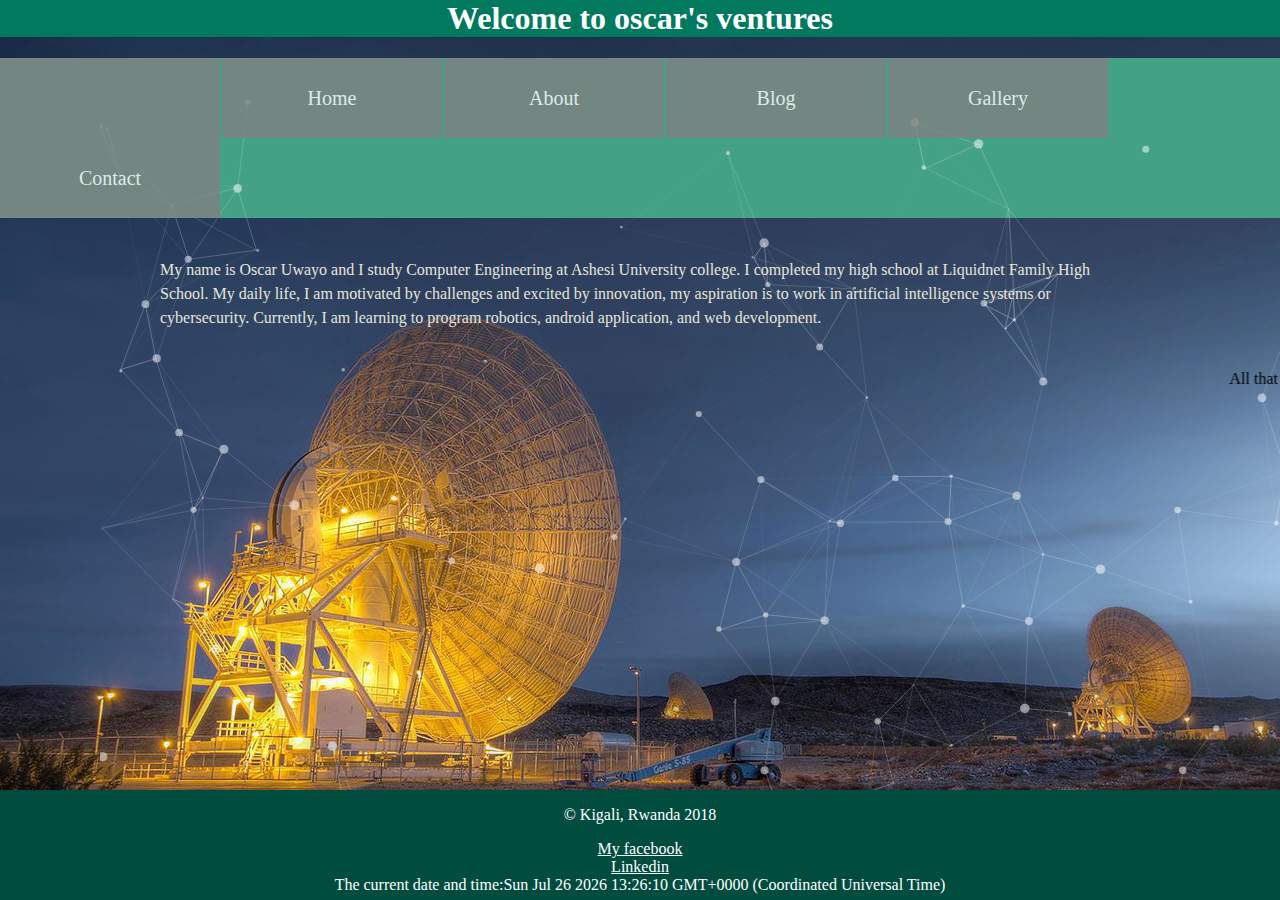
<file: index.html>
<!doctype>
<html lang="en">
<head>
<meta charset="UTF-8">
<title>Oscaruwayo</title>
<link rel="stylesheet" href="style.css">
<script src="https://ajax.googleapis.com/ajax/libs/jquery/3.3.1/jquery.min.js"></script>

</head>
<body >
<div id="particles-js"></div>
<script type="text/javascript" src="particles.js"></script>
<script type="text/javascript" src="app.js"></script>
<header>
<h1>Welcome to oscar's ventures<h1>
</header>
<nav>
  <ul>
  <li><a href="#"><li>Home</li></a>
  <nav><li><a href="About.html">About</li></a></nav>
  <nav><li><a href="Blog.html">Blog</li></a></nav>
  <nav><li><a href="Gallery.html">Gallery</a></li></nav>
  <nav><li><a href="Contact.html">Contact</a>
    <ul>
        <li><a>Map</a></li>
        <li><a>Directions</a></li>
    </ul>
 </li></nav>
  
  </ul>
  <div class="handle">Menu</div>
 </nav>
 <section>
 My name is Oscar Uwayo and I study Computer Engineering at Ashesi University college. 
 I completed my high school at Liquidnet Family High School. 
 My daily life, I am motivated by challenges and excited by innovation, 
 my aspiration is to work in artificial intelligence systems or cybersecurity.
 Currently, I am learning to program robotics, android application, and web development. 
 </section>
 <marquee><p2 style="color:black"> All that is beautiful is not complex, and all that is useful is simple.</p2></marquee>
 
 <script>
 $('.handle').on('click',function(){
 $('nav ul').toggleClass('showing');
 });
 </script>
 <div id="footer">
 <p>&copy; Kigali, Rwanda 2018 </p>
 <a href="https://www.facebook.com/">My facebook </a><br>
<a href="https://www.linkedin.com/in/oscar-uwayo">Linkedin</a><br>
 <script>
document.write("The current date and time:");
var time= new Date();
document.write(time);
</script>
</div> 
 </body>
 </html>
</file>
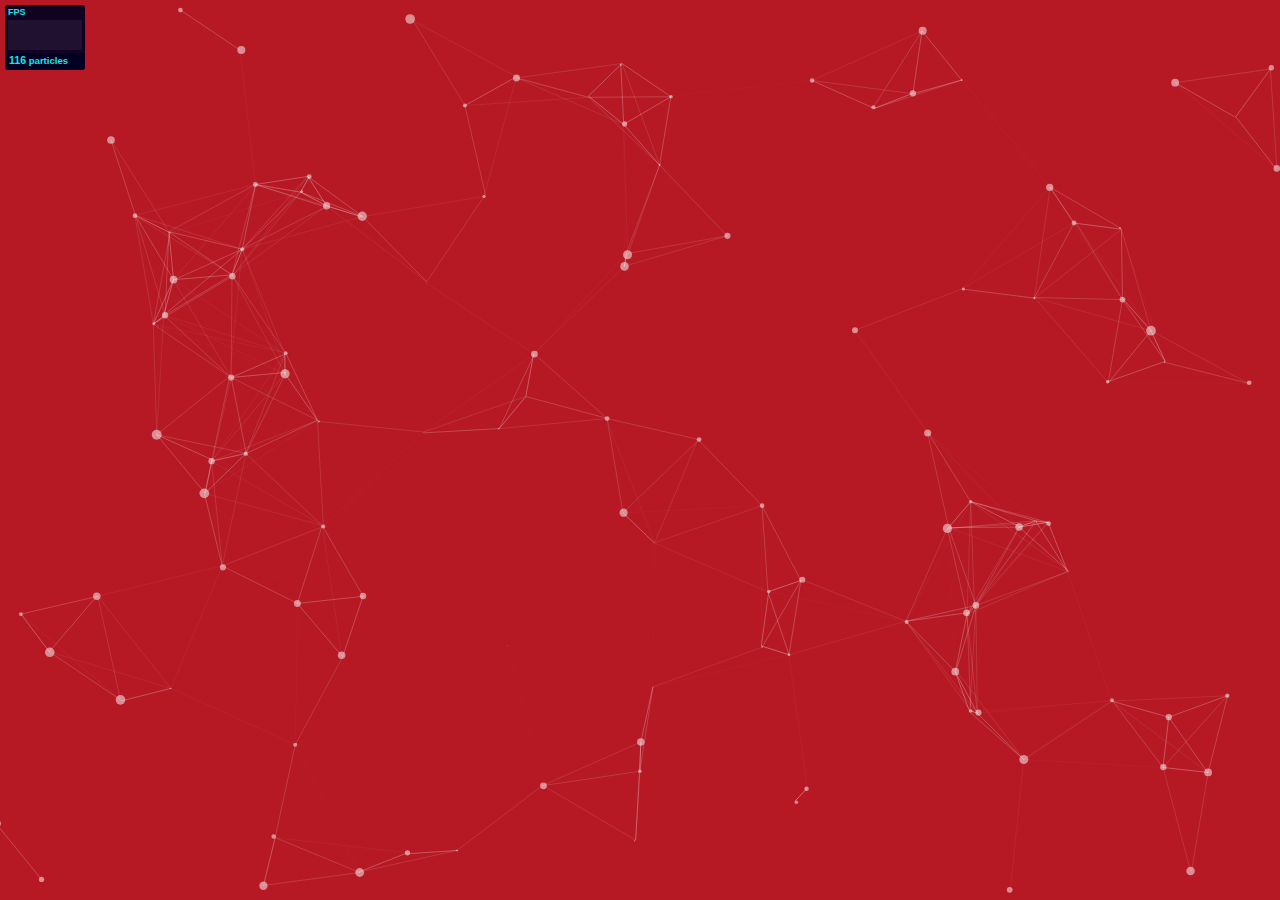
<file: particles.js-master/demo/index.html>
<!DOCTYPE html>
<html lang="en">
<head>
  <meta charset="utf-8">
  <title>particles.js</title>
  <meta name="description" content="particles.js is a lightweight JavaScript library for creating particles.">
  <meta name="author" content="Vincent Garreau" />
  <meta name="viewport" content="width=device-width, initial-scale=1.0, minimum-scale=1.0, maximum-scale=1.0, user-scalable=no">
  <link rel="stylesheet" media="screen" href="css/style.css">
</head>
<body>

<!-- count particles -->
<div class="count-particles">
  <span class="js-count-particles">--</span> particles
</div>

<!-- particles.js container -->
<div id="particles-js"></div>

<!-- scripts -->
<script src="../particles.js"></script>
<script src="js/app.js"></script>

<!-- stats.js -->
<script src="js/lib/stats.js"></script>
<script>
  var count_particles, stats, update;
  stats = new Stats;
  stats.setMode(0);
  stats.domElement.style.position = 'absolute';
  stats.domElement.style.left = '0px';
  stats.domElement.style.top = '0px';
  document.body.appendChild(stats.domElement);
  count_particles = document.querySelector('.js-count-particles');
  update = function() {
    stats.begin();
    stats.end();
    if (window.pJSDom[0].pJS.particles && window.pJSDom[0].pJS.particles.array) {
      count_particles.innerText = window.pJSDom[0].pJS.particles.array.length;
    }
    requestAnimationFrame(update);
  };
  requestAnimationFrame(update);
</script>

</body>
</html>
</file>
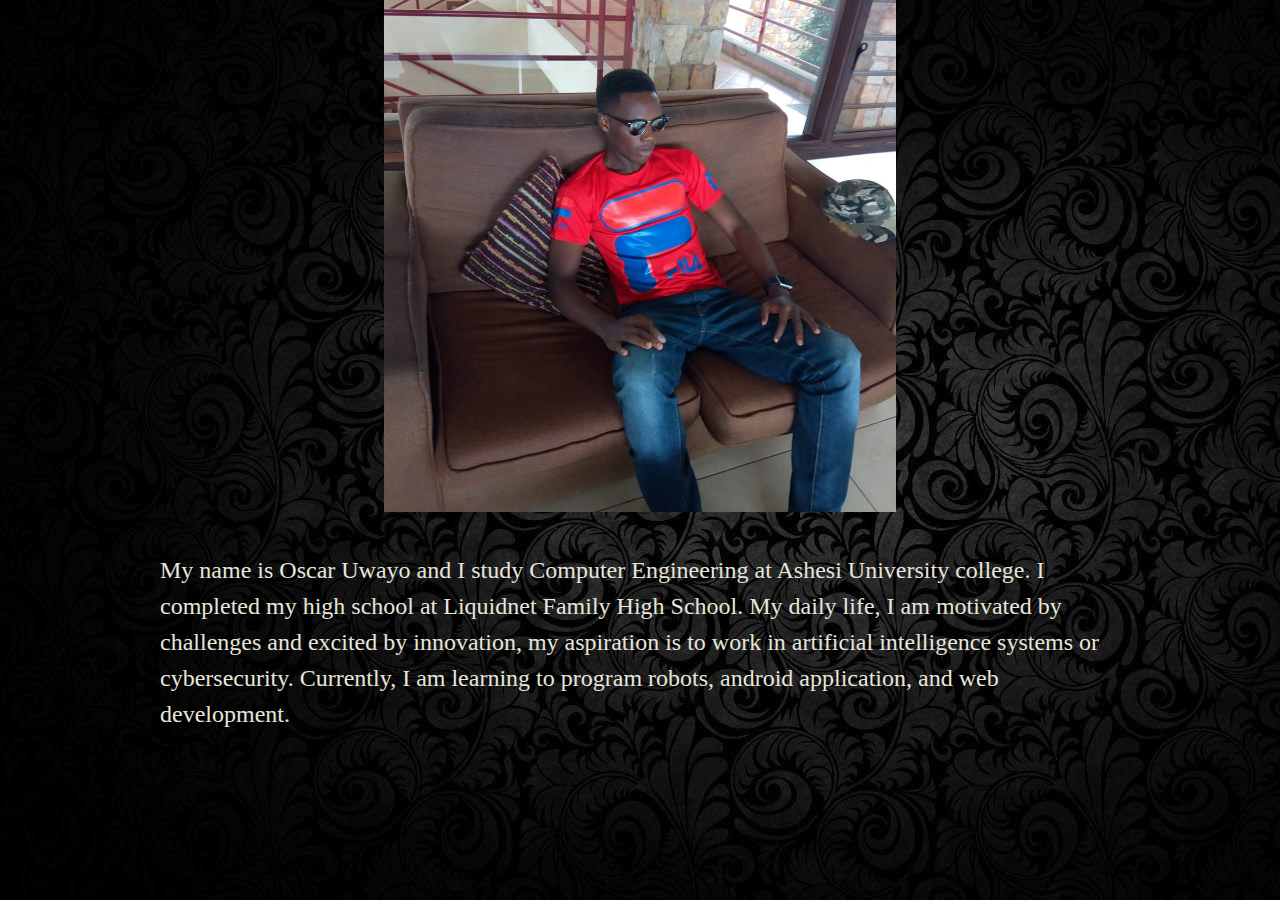
<file: About.html>
<!doctype>
<html>

<head>
<title> About </title>


<link rel="stylesheet" href="Astyle.css">
</head>
<body>



      <img src="abt.jpg" />
	  <section>
	  My name is Oscar Uwayo and I study Computer Engineering at Ashesi University college. 
 I completed my high school at Liquidnet Family High School. 
 My daily life, I am motivated by challenges and excited by innovation, 
 my aspiration is to work in artificial intelligence systems or cybersecurity.
 Currently, I am learning to program robots, android application, and web development. 
	  </section>
	  </body>
</html>
</file>
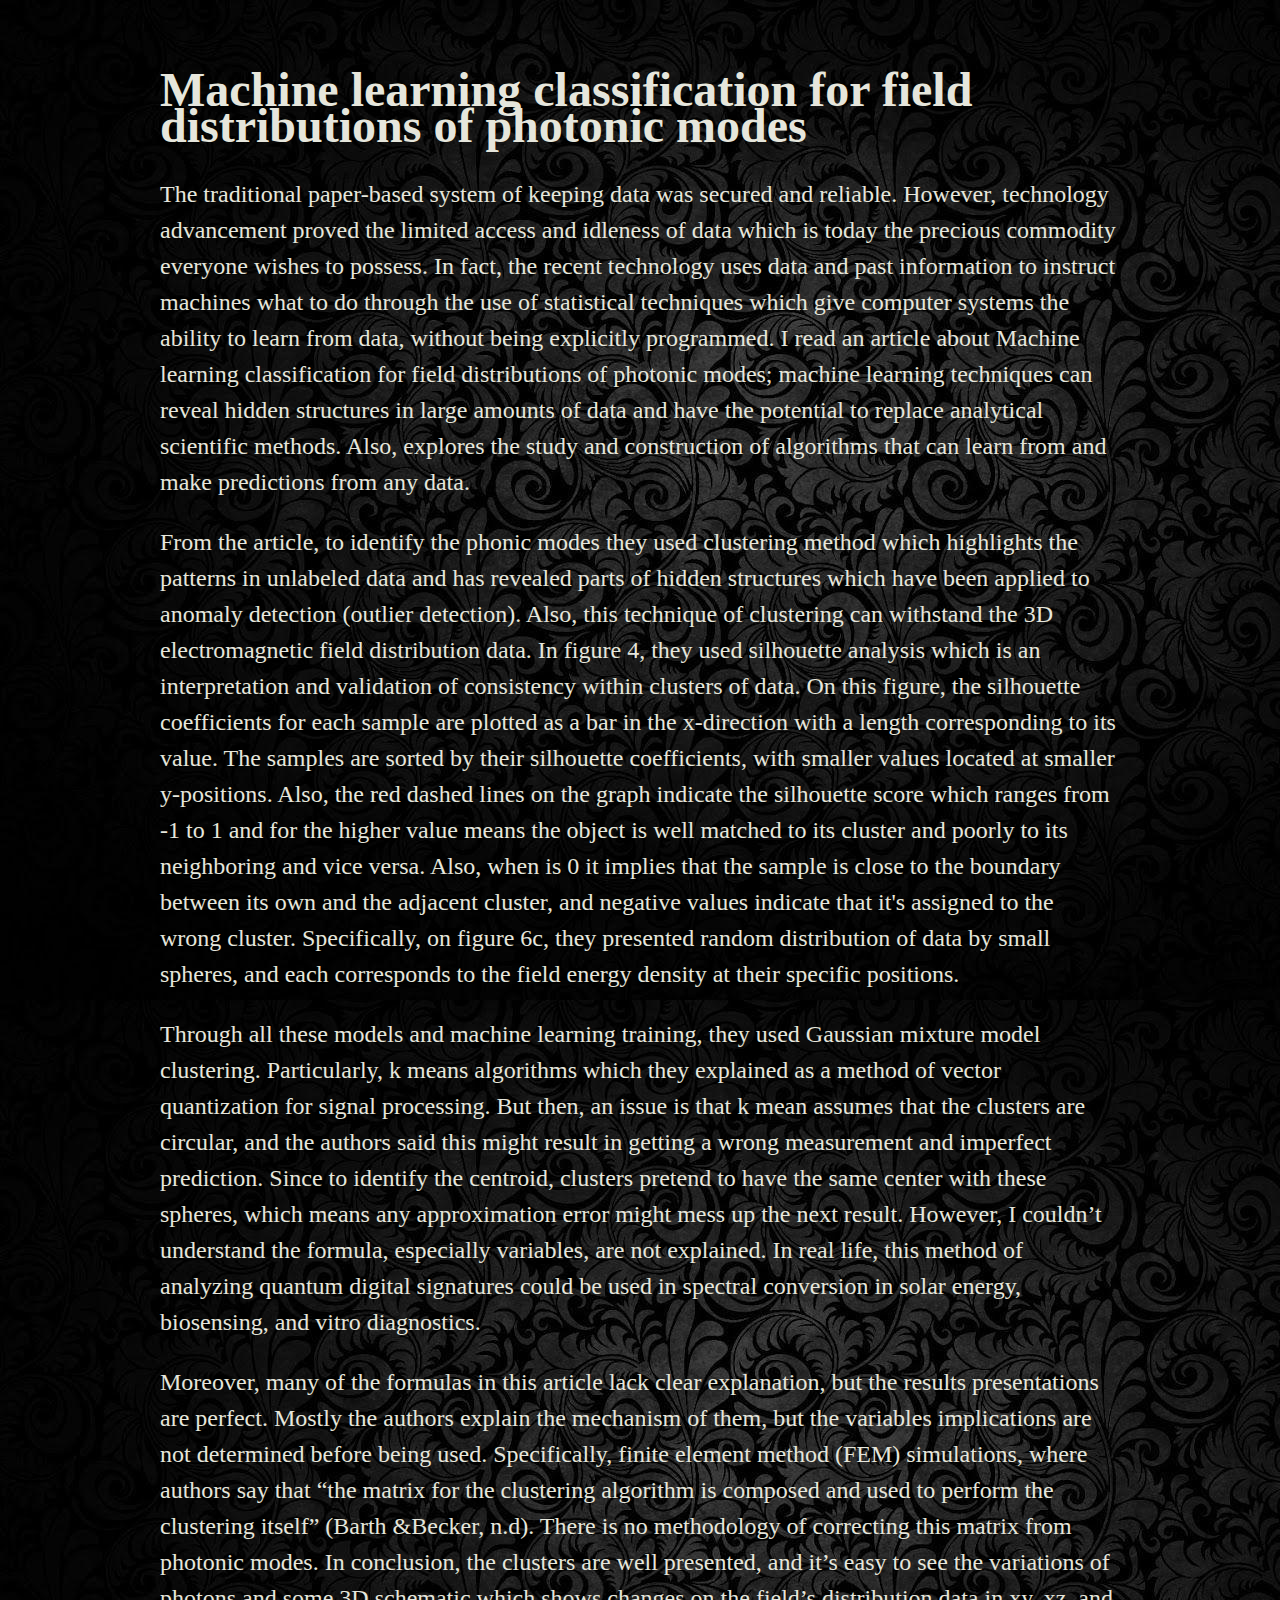
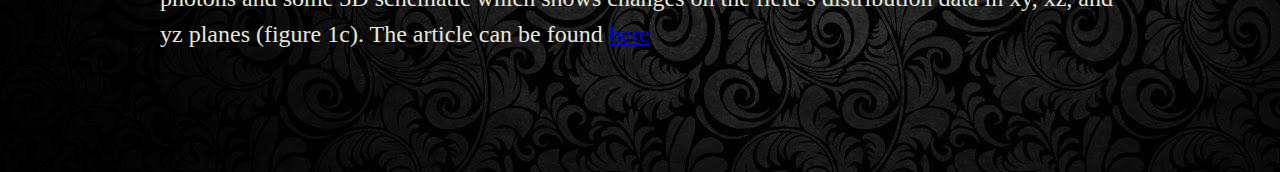
<file: Blog.html>
<!doctype>
<html>

<head>
<title> Blog</title>
<link rel="stylesheet" href="Bstyle.css">
</head>
<body>
<section>
<h1> Machine learning classification for field distributions of photonic modes</h1>
<p>The traditional paper-based system of keeping data was secured and reliable. 
However, technology advancement proved the limited access and idleness of data which is today the precious commodity everyone wishes to possess. 
In fact, the recent technology uses data and past information to instruct machines 
what to do through the use of statistical techniques which give computer systems the ability to learn from data, 
without being explicitly programmed.
 I read an article about Machine learning classification for field distributions of photonic modes; 
 machine learning techniques can reveal hidden structures in large amounts of data and have the potential to replace analytical scientific methods. 
 Also, explores the study and construction of algorithms that can learn from and make predictions from any data.</p>  

From the article, to identify the phonic modes they used clustering method 
which highlights the patterns in unlabeled data and has revealed parts of hidden structures which have been applied to anomaly detection (outlier detection). 
Also, this technique of clustering can withstand the 3D electromagnetic field distribution data.
 In figure 4, they used silhouette analysis which is an interpretation and validation of consistency within clusters of data.
 On this figure, the silhouette coefficients for each sample are plotted as a bar in the x-direction with a length corresponding to its value. 
 The samples are sorted by their silhouette coefficients, with smaller values located at smaller y-positions. 
 Also, the red dashed lines on the graph indicate the silhouette score which ranges from -1 to 1 and for the higher value means 
 the object is well matched to its cluster and poorly to its neighboring and vice versa. 
 Also, when is 0 it implies that the sample is close to the boundary between its own and the adjacent cluster, 
 and negative values indicate that it's assigned to the wrong cluster.  Specifically, on figure 6c,
 they presented random distribution of data by small spheres, and each corresponds to the field energy density at their specific positions. 

<p>Through all these models and machine learning training, they used Gaussian mixture model clustering.
 Particularly, k means algorithms which they explained as a method of vector quantization for signal processing. 
 But then, an issue is that k mean assumes that the clusters are circular, and the authors said this might result in getting a wrong measurement 
 and imperfect prediction. Since to identify the centroid, clusters pretend to have the same center with these spheres, 
 which means any approximation error might mess up the next result. However, I couldn’t understand the formula, 
 especially variables, are not explained. In real life, this method of analyzing quantum digital signatures 
 could be used in spectral conversion in solar energy, biosensing, and vitro diagnostics.</p> 

Moreover, many of the formulas in this article lack clear explanation, but the results presentations are perfect.
 Mostly the authors explain the mechanism of them, but the variables implications are not determined before being used. 
 Specifically, finite element method (FEM) simulations, where authors say that “the matrix for the clustering algorithm is composed and used to perform the clustering itself” 
 (Barth &Becker, n.d). There is no methodology of correcting this matrix from photonic modes.  In conclusion, the clusters are well presented,
 and it’s easy to see the variations of photons and some 3D schematic which shows changes 
 on the field’s distribution data in xy, xz, and yz planes (figure 1c). The article can be found <a href=" https://www.nature.com/articles/s42005-018-0060-1"> here </a>

<section>
</body>
</html>
</file>
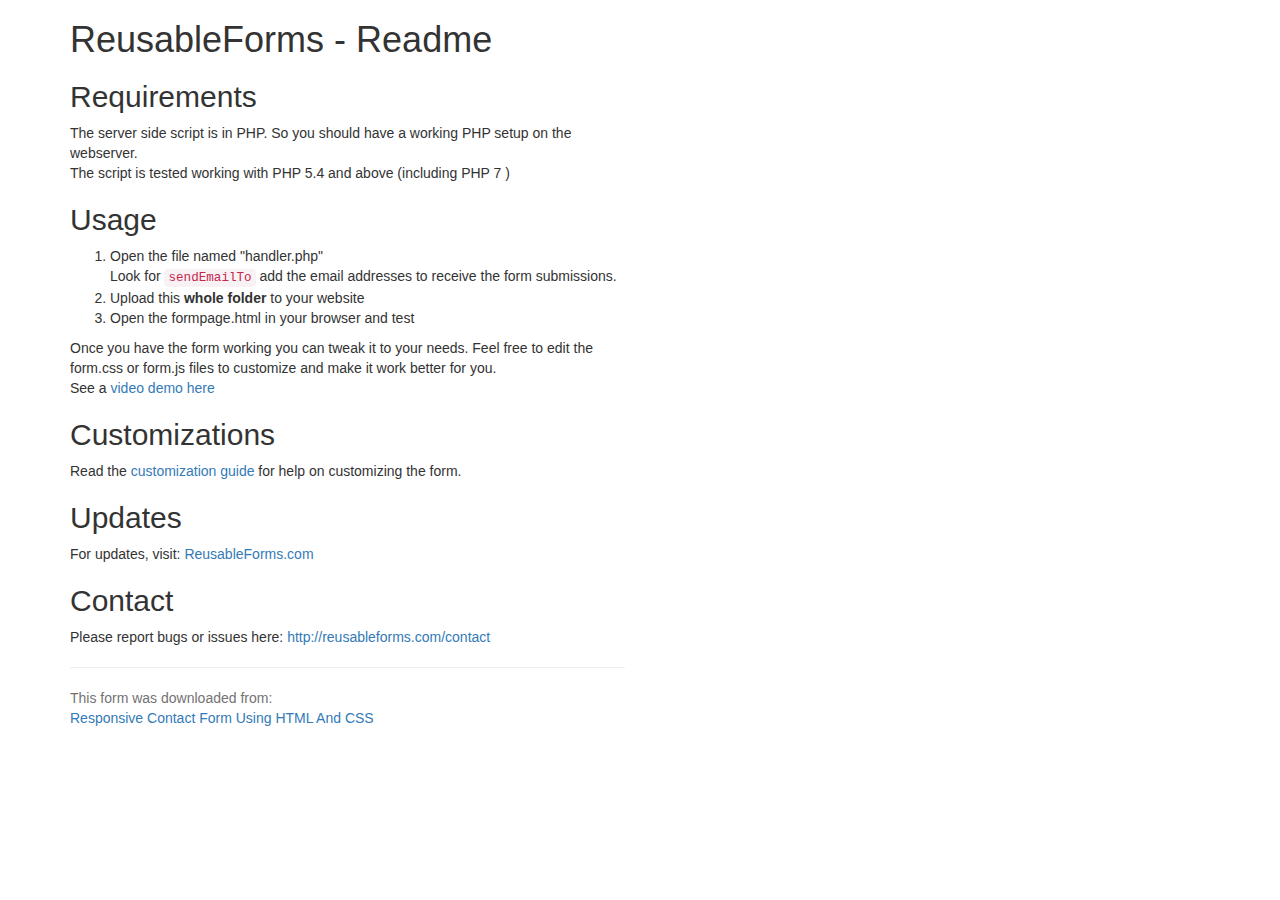
<file: readme.html>
<!doctype html>

<html lang="en">
<head>
  <meta charset="utf-8">

  <title>Reusable Form Readme First</title>
  <!-- Latest compiled and minified CSS -->
<link rel="stylesheet" href="https://maxcdn.bootstrapcdn.com/bootstrap/3.3.7/css/bootstrap.min.css" >

</head>

<body>
<div class="container">
<div class="row">
<div class="col-md-6">
<h1>ReusableForms - Readme</h1>

<h2>Requirements</h2>
The server side script is in PHP. So you should have a working PHP setup on the webserver.
<p>
The script is tested working with PHP 5.4 and above (including PHP 7 )
</p>

<h2>Usage</h2>
<ol>
<li>Open the file named "handler.php" <br/> Look for <code>sendEmailTo</code> add the email addresses to receive the form submissions.</li>
<li>Upload this <strong>whole folder</strong> to your website</li>
<li>Open the formpage.html in your browser and test</li>
</ol>
Once you have the form working you can tweak it to your needs. Feel free to edit the form.css or form.js files to customize and make it work better for you.
<p>
See a <a href="https://youtu.be/jAr4ZtLnmn0">video demo here</a>
</p>
<h2>Customizations</h2>
Read the <a href="http://reusableforms.com/doc/customization">customization guide</a> for help on customizing the form.

<h2>Updates</h2>
For updates, visit: <a href="http://reusableforms.com">ReusableForms.com</a>

<h2>Contact</h2>
Please report bugs or issues here:
<a href="http://reusableforms.com/contact">http://reusableforms.com/contact</a>
<p></p>
<hr/>
<p class="help-block">
This form was downloaded from:<br/>
<a href="http://reusableforms.com/d/o1/responsive-contact-form-html-css">Responsive Contact Form Using HTML And CSS</a>
</p>

</div>
</div>
</div>
</body>
</html>
</file>
<file: style.css>
body{
background:url('space.jpg');
backgroung-size:cover;
font-family:Arial;
margin:0;
padding:0;
font-family: sans-serf;
}
#particles-js{
	     
            left: 100px;
            top: 100px;
            width: 100%;
            height: 100%;
            
			position: fixed;
	
	
	background:georgian;
	
}
header{
background: #00795f;
width:100%
padding:40px 0;
color:white;
text-align:center;
}
a{
	text-decolation:none;
	color:inherit;
}
nav ul{
	background-color:#43a286;
	overflow:hidden;
	color:white;
	padding:0;
	text-align:center;
	margin:0;
	-webkit-transition: max-height 0.4s;
	-ms-transition: max-height 0.4s;
	-moz-transition: max-height 0.4s;
	-o-transition: max-height 0.4s;
	transition: max-height 0.4s;
}
nav ul li{
	display:inline-block;
	padding:20px;
}
nav ul li:hover{
	background-color:#399077;
}
section{
	color:rgb(230,230,220);
	line-height:1.5em;
	font-size:1em;
	padding:40px;
	width:75%;
	margin: 0 auto;
}
.handle{
	width:100%;
	background:#005c48;
	text-align:left;
	box-sixing:border-box;
	padding:15px 10px;
	cursor:pointer;
	color:white;
	display:none;
	
	
}
@media screen and (max-width:580px){
	nav ul{
		max-height:0;
	}
	.showing{
		max-height:fit-content;
	}
	nav ul li{
		magin-bottom:15px;
		box-sixing:border-box;
		width:100%;
		padding:15px;
		text-align:left;
	}
	.handle{
		display:block;
	}
}
#footer{
	height:110px;
	width:100%;
	color:#fff;
	background-color:#004d40;
	text-align:center;
	position:absolute;
	bottom:0;
}

ul li{
	float:left;
	width:180px;
	height:40px;
	background-color:gray;
	opacity:.8;
	line-height:40px;
	text-align:center;
	font-size:20px;
	margin-right:2px;

}
ul li a{
	text-decoration:none;
	color:white;
	display:block;
}
ul li a:hover{
	background-color:green;
}
ul li ul li{
	display:none;
}
ul li:hover ul li{
	display:block;
}
</file>
<file: Astyle.css>
body{
background:url('blackish.jpg');
backgroung-size:cover;
font-family:Arial;
margin:0;
padding:0;
font-family: sans-serf;

}
img {
    display: block;
    margin-left: auto;
    margin-right: auto;
    width: 40%;
}

@keyframes slideranimation {
	0%{
	left:0px;
	}
	20%{
		left:0px;
	}
	25%
	{
		left:-800px;
	}
	45%
	{
		left:-800px;
	}
	50%  /* 10 second */
	{
		left:-1600px;
	}
	70% /* 14 second */
	{
		left:-1600px;
	}
	75% /* 15 second */
	{
		left:-2400px;
	}
	75% /* 15 second */
	{
		left:-2400px;
	}
	
}
section{
	color:rgb(230,230,220);
	line-height:1.5em;
	font-size:1.5em;
	padding:40px;
	width:75%;
	margin: 0 auto;
}
</file>
<file: Bstyle.css>
body{
background:url('blackish.jpg');
backgroung-size:cover;
font-family:Arial;
margin:0;
padding:0;
font-family: sans-serf;

}
	
#sliderbox{
	position:relative;
    width:3200px;
	animation-name:slideranimation;
	animation-duration:20s;
	animation-iteration-count:infinite;
}
#sliderbox img {
	float: left;
}
@keyframes slideranimation {
	0%{
	left:0px;
	}
	20%{
		left:0px;
	}
	25%
	{
		left:-800px;
	}
	45%
	{
		left:-800px;
	}
	50%  /* 10 second */
	{
		left:-1600px;
	}
	70% /* 14 second */
	{
		left:-1600px;
	}
	75% /* 15 second */
	{
		left:-2400px;
	}
	75% /* 15 second */
	{
		left:-2400px;
	}
	
}
section{
	color:rgb(230,230,220);
	line-height:1.5em;
	font-size:1.5em;
	padding:40px;
	width:75%;
	margin: 0 auto;
}
</file>
<file: particles.js-master/demo/css/style.css>
/* =============================================================================
   HTML5 CSS Reset Minified - Eric Meyer
   ========================================================================== */

html,body,div,span,object,iframe,h1,h2,h3,h4,h5,h6,p,blockquote,pre,abbr,address,cite,code,del,dfn,em,img,ins,kbd,q,samp,small,strong,sub,sup,var,b,i,dl,dt,dd,ol,ul,li,fieldset,form,label,legend,table,caption,tbody,tfoot,thead,tr,th,td,article,aside,canvas,details,figcaption,figure,footer,header,hgroup,menu,nav,section,summary,time,mark,audio,video{margin:0;padding:0;border:0;outline:0;font-size:100%;vertical-align:baseline;background:transparent}
body{line-height:1}
article,aside,details,figcaption,figure,footer,header,hgroup,menu,nav,section{display:block}
nav ul{list-style:none}
blockquote,q{quotes:none}
blockquote:before,blockquote:after,q:before,q:after{content:none}
a{margin:0;padding:0;font-size:100%;vertical-align:baseline;background:transparent;text-decoration:none}
mark{background-color:#ff9;color:#000;font-style:italic;font-weight:bold}
del{text-decoration:line-through}
abbr[title],dfn[title]{border-bottom:1px dotted;cursor:help}
table{border-collapse:collapse;border-spacing:0}
hr{display:block;height:1px;border:0;border-top:1px solid #ccc;margin:1em 0;padding:0}
input,select{vertical-align:middle}
li{list-style:none}


/* =============================================================================
   My CSS
   ========================================================================== */

/* ---- base ---- */

html,body{ 
	width:100%;
	height:100%;
	background:#111;
}

html{
  -webkit-tap-highlight-color: rgba(0, 0, 0, 0);
}

body{
  font:normal 75% Arial, Helvetica, sans-serif;
}

canvas{
  display:block;
  vertical-align:bottom;
}


/* ---- stats.js ---- */

.count-particles{
  background: #000022;
  position: absolute;
  top: 48px;
  left: 0;
  width: 80px;
  color: #13E8E9;
  font-size: .8em;
  text-align: left;
  text-indent: 4px;
  line-height: 14px;
  padding-bottom: 2px;
  font-family: Helvetica, Arial, sans-serif;
  font-weight: bold;
}

.js-count-particles{
  font-size: 1.1em;
}

#stats,
.count-particles{
  -webkit-user-select: none;
  margin-top: 5px;
  margin-left: 5px;
}

#stats{
  border-radius: 3px 3px 0 0;
  overflow: hidden;
}

.count-particles{
  border-radius: 0 0 3px 3px;
}


/* ---- particles.js container ---- */

#particles-js{
  width: 100%;
  height: 100%;
  background-color: #b61924;
  background-image: url('');
  background-size: cover;
  background-position: 50% 50%;
  background-repeat: no-repeat;
}
</file>
